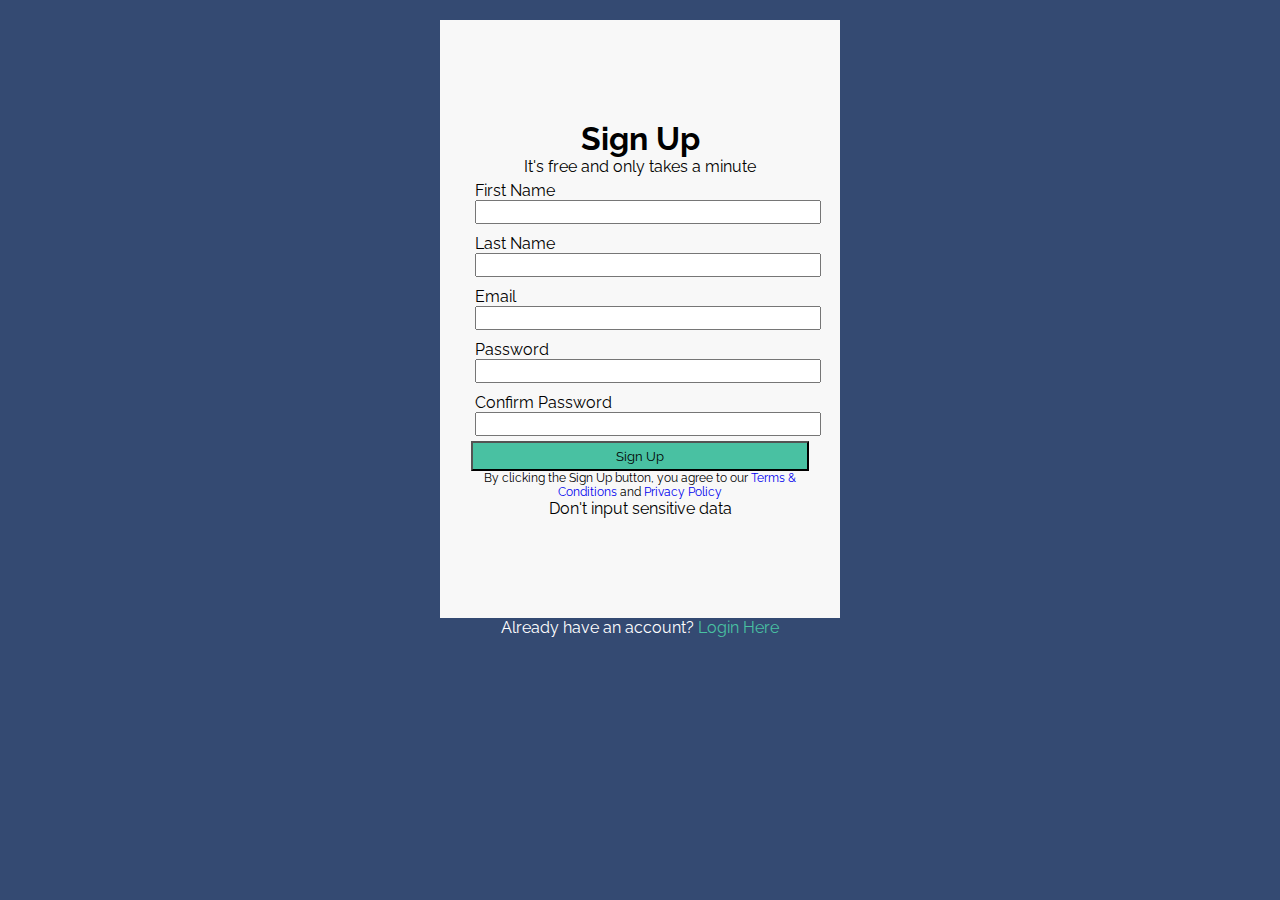
<file: Web/Signup page/templates/index.html>
<!DOCTYPE html>
<html lang="en">
  <head>
    <meta charset="UTF-8" />
    <meta name="viewport" content="width=device-width, initial-scale=1.0" />
    <meta http-equiv="X-UA-Compatible" content="ie=edge" />
    <title>Form Styling</title>
    <link
      href="https://fonts.googleapis.com/css?family=Raleway"
      rel="stylesheet"
    />
   <link rel="stylesheet" href="../static/style.css">
  </head>
  <body>
    <div id="container">
      <div class="form-wrap">
        <h1>Sign Up</h1>
        <p>It's free and only takes a minute</p>
        <form action="{{ url_for('index') }}" method="post">
          <div class="form-group">
            <label for="first-name">First Name</label>
            <input type="text" name="firstName" id="first-name" />
          </div>
          <div class="form-group">
            <label for="last-name">Last Name</label>
            <input type="text" name="lastName" id="last-name" />
          </div>
          <div class="form-group">
            <label for="email">Email</label>
            <input type="email" name="email" id="email" />
          </div>
          <div class="form-group">
            <label for="password">Password</label>
            <input type="password" name="password" id="password" />
          </div>
          <div class="form-group">
            <label for="password2">Confirm Password</label>
            <input type="password" name="pasword2" id="password2" />
          </div>
          <button type="submit" class="btn">Sign Up</button>
          <p class="bottom-text">
            By clicking the Sign Up button, you agree to our
            <a href="#">Terms & Conditions</a> and
            <a href="#">Privacy Policy</a>
          </p>
          <p>Don't input sensitive data</p>
        </form>
      </div>
      <footer>
        <p>Already have an account? <a href="#">Login Here</a></p>
      </footer>
    </div>
  </body>
</html>
</file>
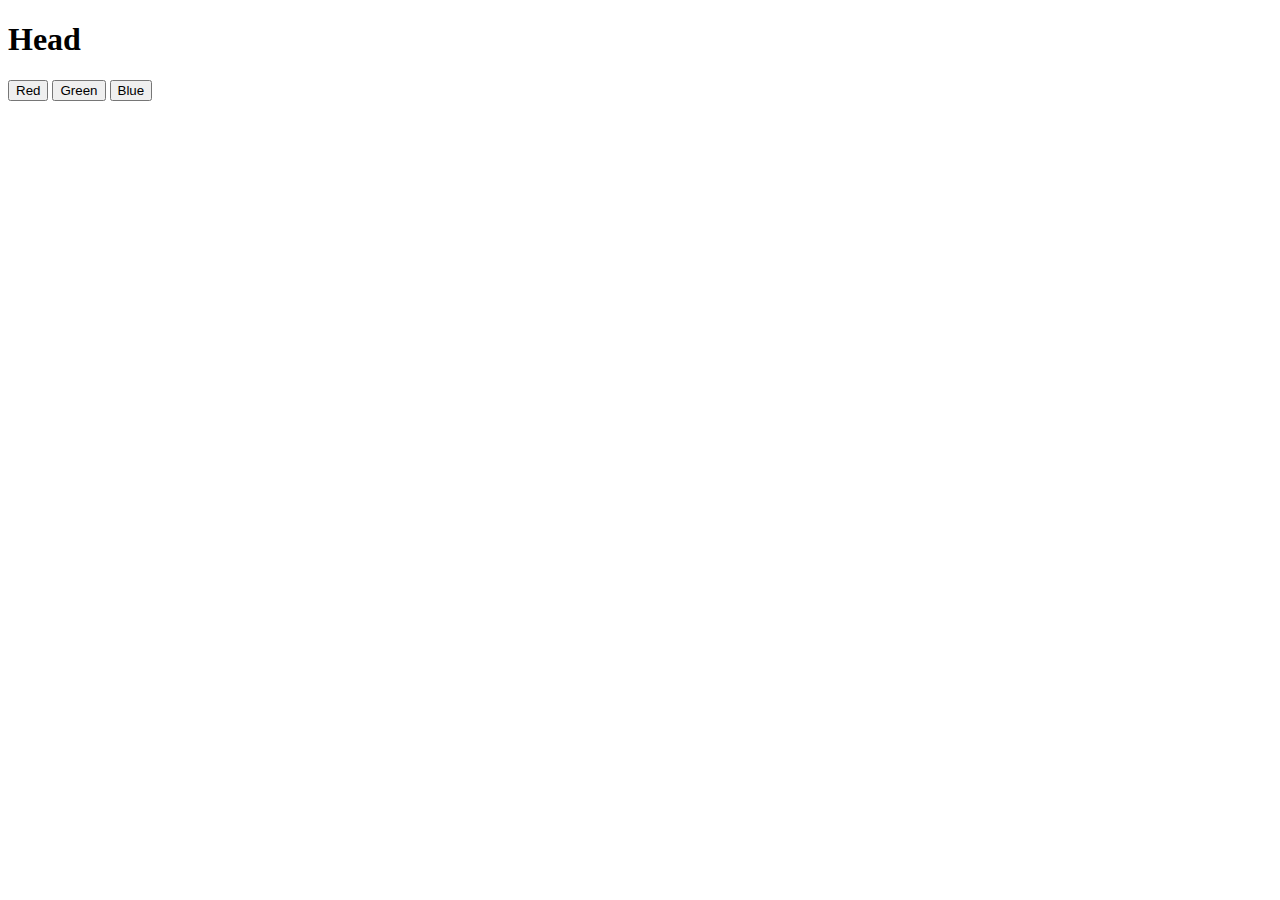
<file: Javascript/color.html>
<!DOCTYPE html>
<html lang="en">
<head>
    <meta charset="UTF-8">
    <meta http-equiv="X-UA-Compatible" content="IE=edge">
    <meta name="viewport" content="width=device-width, initial-scale=1.0">
    <title>Document</title>
    <script src="color.js">
        
    </script>
</head>
<body>
    <h1>Head</h1>
    <button data-color="red">Red</button>
    <button data-color="green">Green</button>
    <button data-color="blue">Blue</button>
</body>
</html>
</file>
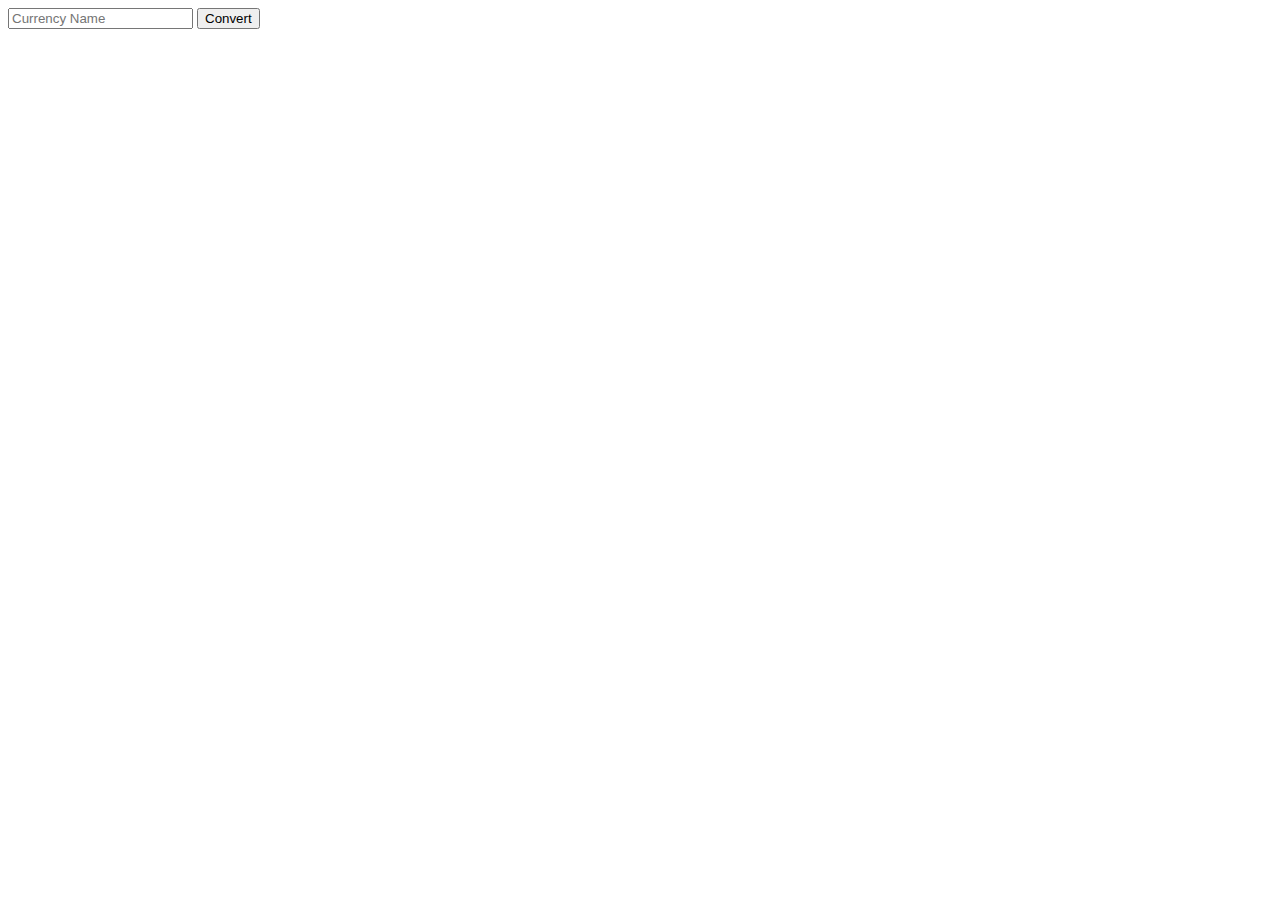
<file: Javascript/currency.html>
<!DOCTYPE html>
<html lang="en">
<head>
    <meta charset="UTF-8">
    <meta http-equiv="X-UA-Compatible" content="IE=edge">
    <meta name="viewport" content="width=device-width, initial-scale=1.0">
    <title>Document</title>
    <script>
        document.addEventListener('DOMContentLoaded', function(){
            document.querySelector('form').onsubmit = () => {
                
                fetch('https://api.exchangeratesapi.io/latest?base=USD')
                .then(response => response.json())
                .then(data => {
                    const currency = document.querySelector('#input').value.toUpperCase();
                    const rate = data.rates[currency];
                    if(rate !== undefined){
                        document.querySelector('#result').innerHTML = `1 USD is ${rate.toFixed(3)} ${currency}`;
                    }
                    else{
                        document.querySelector('#result').innerHTML = "Invalid Currency";
                    }
                })
                .catch(error => {
                    console.log('Error: ', error);
                });
                return false;
            }
        })
    </script>
</head>
<body>
    <form>
        <input type="text" id="input" placeholder="Currency Name">
        <input type="submit" id="submit" value="Convert">
    </form>
    <div id="result">

    </div>
</body>
</html>
</file>
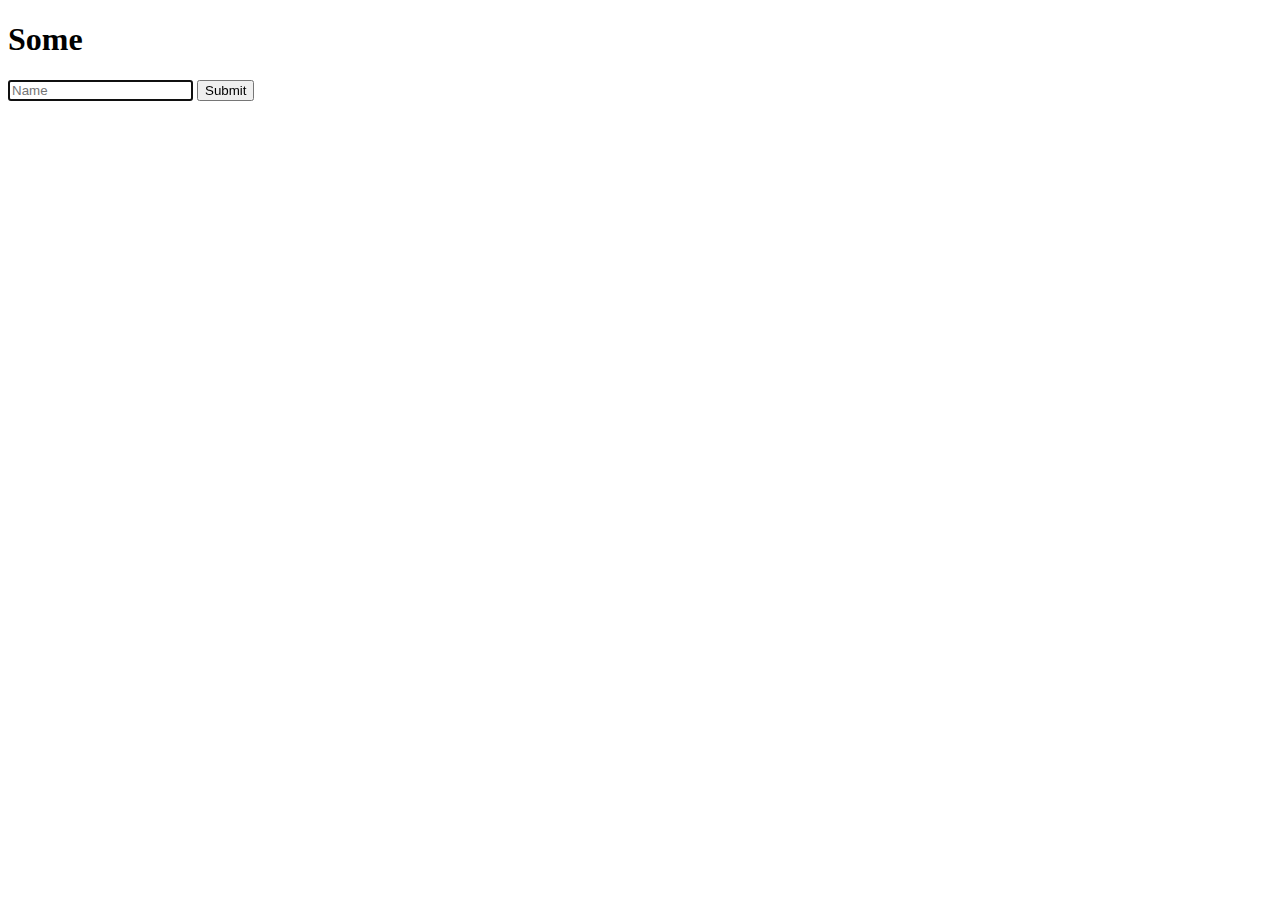
<file: Javascript/form.html>
<!DOCTYPE html>
<html lang="en">
<head>
    <meta charset="UTF-8">
    <meta http-equiv="X-UA-Compatible" content="IE=edge">
    <meta name="viewport" content="width=device-width, initial-scale=1.0">
    <title>Document</title>
    <script>
        document.addEventListener('DOMContentLoaded', function(){
            document.querySelector('form').onsubmit = function(){
                const name = document.querySelector('#name').value;
                alert(`Hello, ${name}`)
            }
        })
    </script>
</head>
<body>
    <h1>Some</h1>
    <form>
        <input autofocus type="text" id="name" placeholder="Name">
        <input type="submit">
    </form>
</body>
</html>
</file>
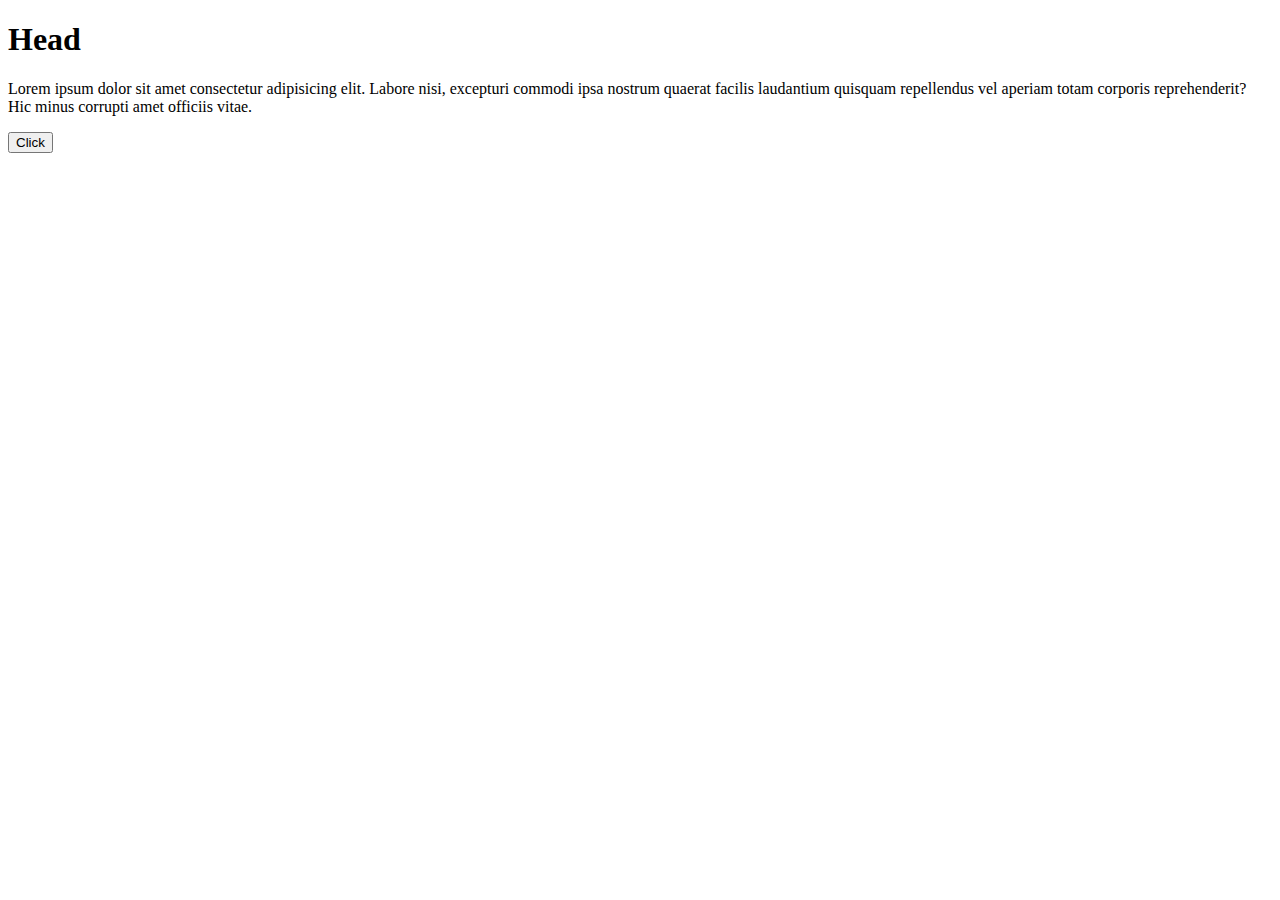
<file: Javascript/new.html>
<!DOCTYPE html>
<html lang="en">
<head>
    <meta charset="UTF-8">
    <meta http-equiv="X-UA-Compatible" content="IE=edge">
    <meta name="viewport" content="width=device-width, initial-scale=1.0">
    <title>Document</title>
    <script src="script.js"></script>
</head>
<body>
    <h1>Head</h1>
    <p>Lorem ipsum dolor sit amet consectetur adipisicing elit. Labore nisi, excepturi commodi ipsa nostrum quaerat facilis laudantium 
        quisquam repellendus vel aperiam totam corporis 
        reprehenderit? Hic minus corrupti amet officiis vitae.</p>
    <button onclick="func()">Click</button>
</body>
</html>
</file>
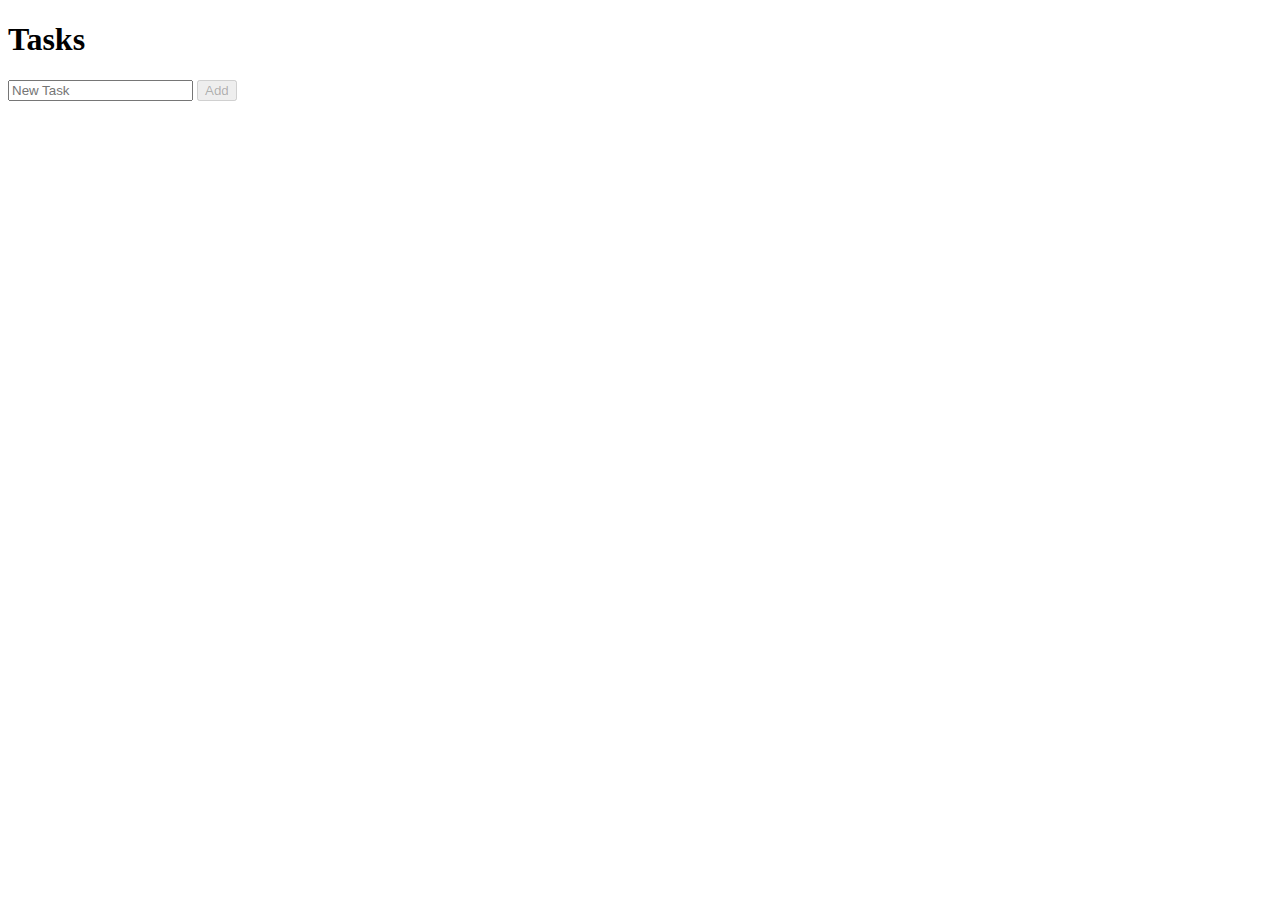
<file: Javascript/tasks.html>
<!DOCTYPE html>
<html lang="en">
<head>
    <meta charset="UTF-8">
    <meta http-equiv="X-UA-Compatible" content="IE=edge">
    <meta name="viewport" content="width=device-width, initial-scale=1.0">
    <title>Document</title>
    <script>
        document.addEventListener('DOMContentLoaded', function() {
            document.querySelector('#submit').disabled = true;
            
            document.querySelector('#task').onkeyup = () => {
                if(document.querySelector('#task').value.length > 0){
                    document.querySelector('#submit').disabled = false;
                }
                else{
                    document.querySelector('#submit').disabled = true;
                }
            }

            document.querySelector('form').onsubmit = () => {
                const task = document.querySelector('#task').value;
                
                const li = document.createElement('li');
                li.innerHTML = task;

                document.querySelector('#tasks').append(li);

                document.querySelector('#task').value = "";
                document.querySelector('#submit').disabled = true;
                return false;
                
            }
        });
    </script>
</head>
<body>
    <h1>Tasks</h1>
    <ul id="tasks">
    </ul>
    <form action="">
        <input type="text" name="" id="task" placeholder="New Task">
        <input type="submit" id="submit" value="Add">
    </form>
</body>
</html>
</file>
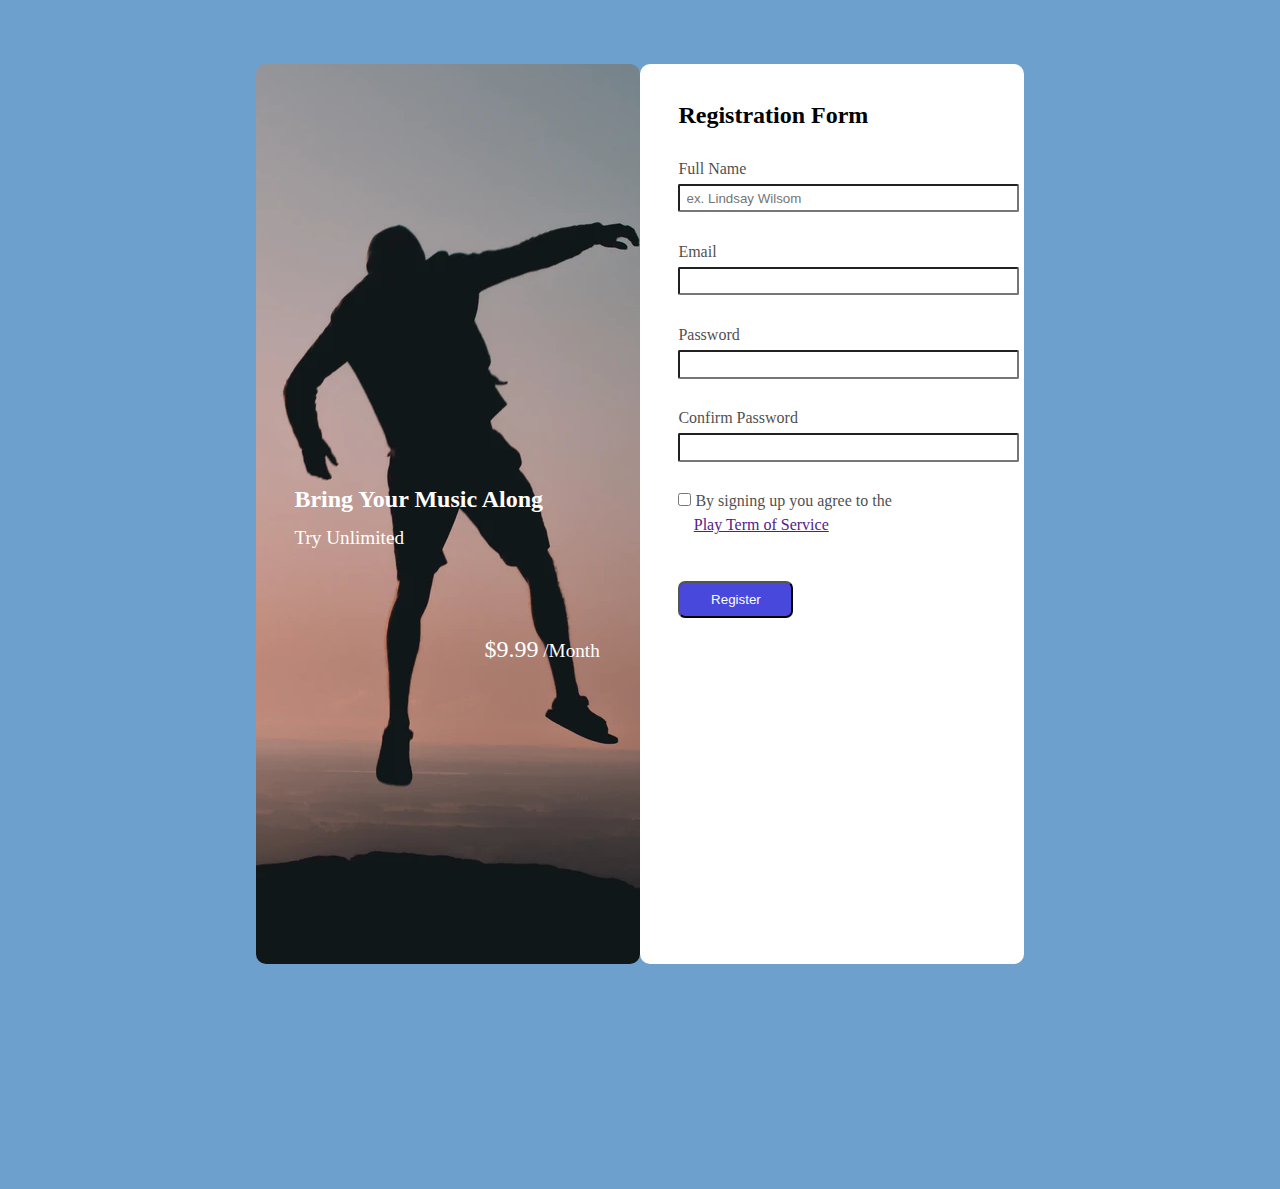
<file: Web/Lab Sessional/ind.html>
<!DOCTYPE html>
<html lang="en">
<head>
    <meta charset="UTF-8">
    <meta http-equiv="X-UA-Compatible" content="IE=edge">
    <meta name="viewport" content="width=device-width, initial-scale=1.0">
    <title>Document</title>
    <style>
        *{
            margin: 0px;
            padding: 0px;
            box-sizing: border-box;
        }
        body{
            background-color: rgb(109, 160, 204);
        }
        section{
            margin: 5% 20%;
        }
        #left{
            background: url('img/photo-1525659045093-8542be1e33fa.webp') no-repeat center center;
            float: left;
            height: 100vh;
            width: 50%;
            border-radius: 10px;
            color: white;
            padding-top: 55%;
            padding-left: 5%;
        }
        #left h2{
            padding-bottom: 4%;
        }
        #left p{
            font-size: larger;
        }
        #pad{
            padding-top: 25%;
            padding-left: 55%;
        }
        #left span{
            font-size: x-large;
        }
        #right{
            background-color: white;
            float: right;
            width: 50%;
            height: 100vh;
            border-radius: 10px;
            padding: 5%;
        }
        h1{
            padding-bottom: 10%;
            font-size: x-large;
        }
        label{
            display: block;
            opacity: 70%;
            padding-bottom: 2%;
        }
        input{
            display: block;
            padding: 1.5% 50%;
            padding-left: 2%;
            margin-bottom: 10%;
            border-radius: 2px;
        }
        #checkbox{
            display: inline-block;
            margin-bottom: 0%;
        }
        #label{
            display: inline-block;
        }
        a{
            display: inline-block;
            margin-left: 5%;
        }
        #btn{
            color: white;
            background-color: rgb(72, 72, 221);
            margin: 15% 0%;
            padding: 3% 10%;
            border-radius: 7px;
        }

        .clr{
            clear: both;
            height: 25vh;
        }
    </style>
</head>
<body>
    <section>
        <aside id="left">
            <h2>Bring Your Music Along</h2>
            <p>Try Unlimited</p>
            <p id="pad"><span>$9.99</span> /Month</p>
        </aside>
        <aside id="right">
            <form action="">
                <h1>Registration Form</h1>
                <label for="name">Full Name</label>
                <input type="text" name="name" id="" placeholder="ex. Lindsay Wilsom">
                
                <label for="email">Email</label>
                <input type="email" name="email" id="">

                <label for="password">Password</label>
                <input type="password" name="password" id="">

                <label for="confirm_password">Confirm Password</label>
                <input type="password" name="confirm_password" id="">

                <input type="checkbox" name="" id="checkbox">
                <label for="checkbox" id="label">By signing up you agree to the </label>
                <p><a href="">Play Term of Service</a></p>

                <input type="submit" name="" id="btn" value="Register">
            </form>
        </aside>
    </section>
    <div class="clr"></div>
</body>
</html>
</file>
<file: Web/Signup page/static/style.css>
* {
  /* 
  -May want to add "border-box for "box-sizing so padding does not affect width
  -Reset margin and padding 
 */
 font-family: "Raleway";
 box-sizing: border-box;
 margin: 0px;
 padding: 0px;
}

body {
  /* 
    -Background color is #344a72
  */
  background: #344a72;
}

a {
  /* 
  Underlined links are ugly :)
 */
 text-decoration: none;
}

#container {
  /* 
  -Remember, margin: auto on left and right will center a block element 
  -I would also set a "max-width" for responsiveness
  -May want to add some padding
  */
  display: inline=block;
  margin-left: auto;
  margin-right: auto;
  margin-top: 20px;
  margin-bottom: 50px;
  max-width: 400px;
}

.form-wrap {
  /* 
    This is the white area around the form and heading, etc
  */
  padding: 100px 30px;
  max-width: 400px;
  
  margin: auto;
  background: #f8f8f8;
  /* padding-bottom: 150px; */
  
}

.form-wrap h1,
.form-wrap p {
  /* 
    May want to center these
  */
  text-align: center;
}

.form-wrap .form-group {
  /* 
    Each label, input is wrapped in .form-group
  */
  
  padding: 5px;
}

.form-wrap .form-group label {
  /* 
    Label should be turned into a block element
  */
  display: block;
}

.form-wrap .form-group input {
  /* 
    Inputs should reach accross the .form-wrap 100% and have some padding
  */
  padding-bottom: 4px;
  
  padding-right: 170px;
}

.form-wrap button {
  /* 
    Button should wrap accross 100% and display as block
    Background color for button is #49c1a2
  */
  display: block;
  max-width: 750px;
  margin: auto;
  background: #49c1a2;
  padding: 5px 143px;
  /* padding-right: 143px;
  padding-left: 143px; */
}

.form-wrap button:hover {
  /* 
    Hover background color for button is #37a08e
  */
  background: #37a08e;
}

.form-wrap .bottom-text {
  /* 
    Bottom text is smaller
  */
  font-size: 12px;
}

footer {
  /* 
  Should be centered
 */
 color: white;
 text-align: center;
}

footer a {
  /* 
    Footer link color is #49c1a2
  */
  color: #49c1a2;
}
</file>
